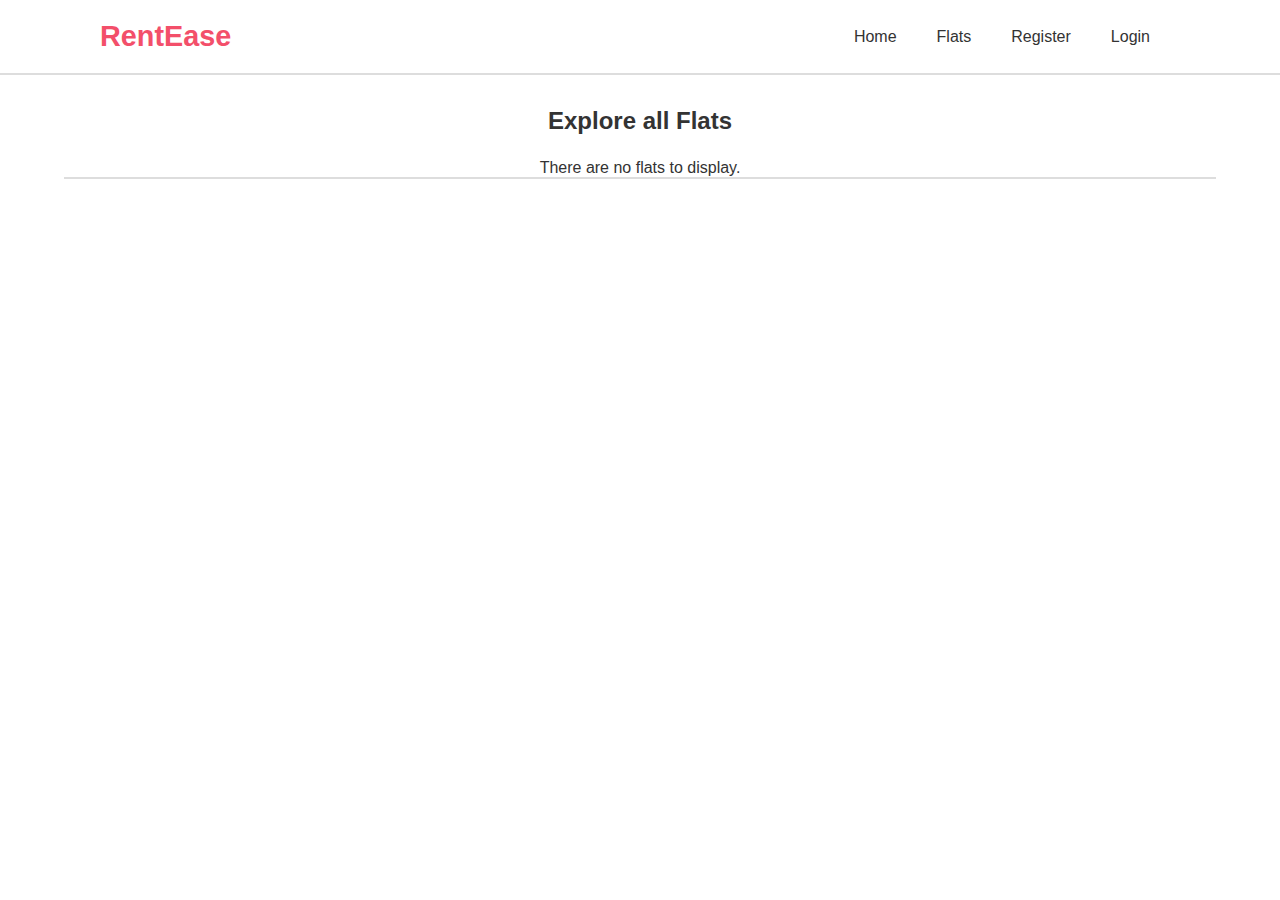
<file: pages/index.html>
<!DOCTYPE html>
<html lang="en">
<head>
    <meta charset="UTF-8">
    <meta name="viewport" content="width=device-width, initial-scale=1.0">
    <link rel="stylesheet" href="../styleSheets/index.css">
    <link rel="stylesheet" href="../styleSheets/header.css">
    <link rel="stylesheet" href="../styleSheets/flats.css">
    <title>RentEase</title>
</head>
<body>
    <div id="header"></div>

    <script type="module" src="../js/pages/index.js"></script>
</body>
</html>
</file>
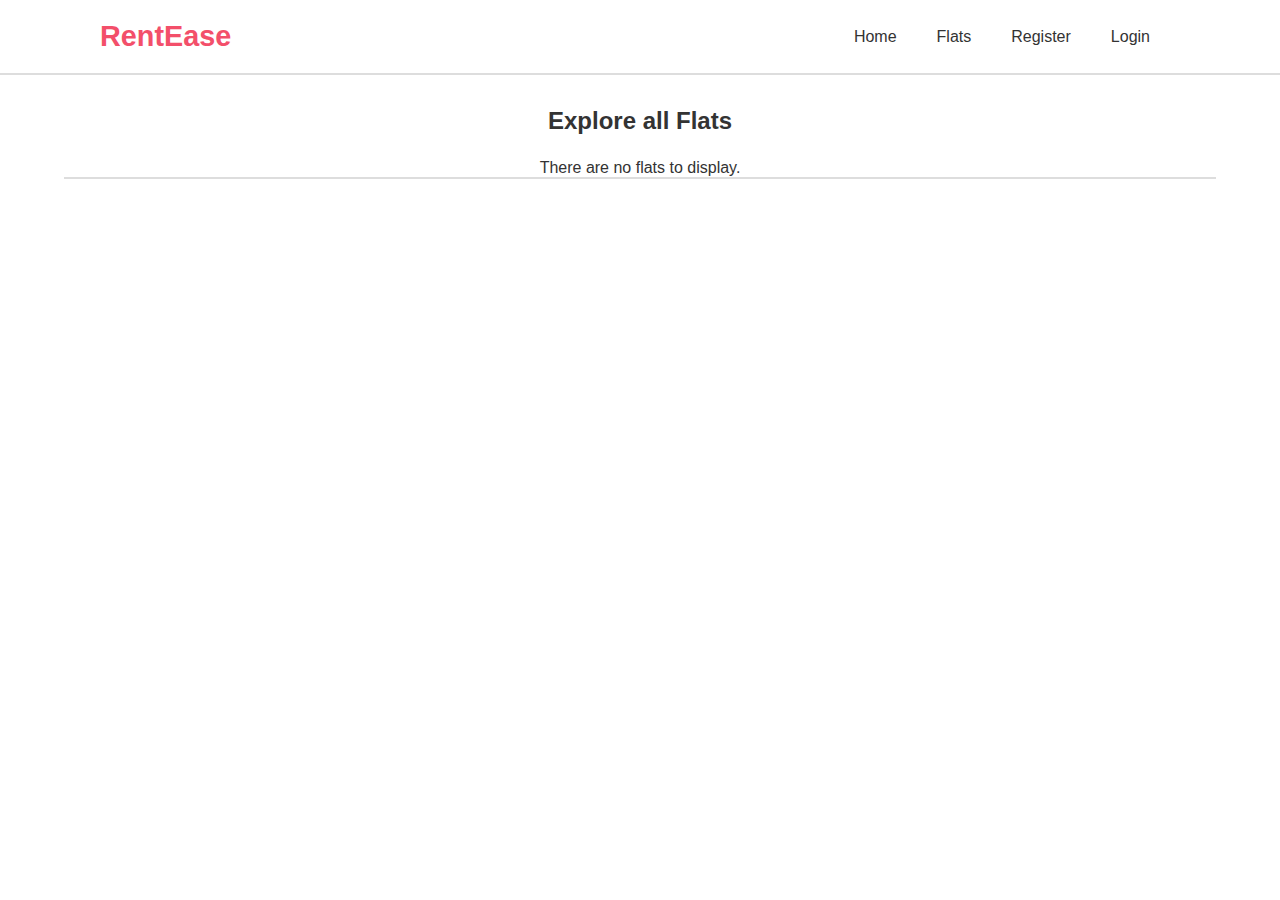
<file: pages/all-flats.html>
<!DOCTYPE html>
<html lang="en">
<head>
    <meta charset="UTF-8">
    <meta name="viewport" content="width=device-width, initial-scale=1.0">
    <link rel="stylesheet" href="../styleSheets/index.css">
    <link rel="stylesheet" href="../styleSheets/header.css">
    <link rel="stylesheet" href="../styleSheets/flats.css">
    <title>Flats</title>
</head>
<body>
    <div id="header"></div>
 
    <script type="module" src="../js/pages/all-flats.js"></script>
</body>
</html>
</file>
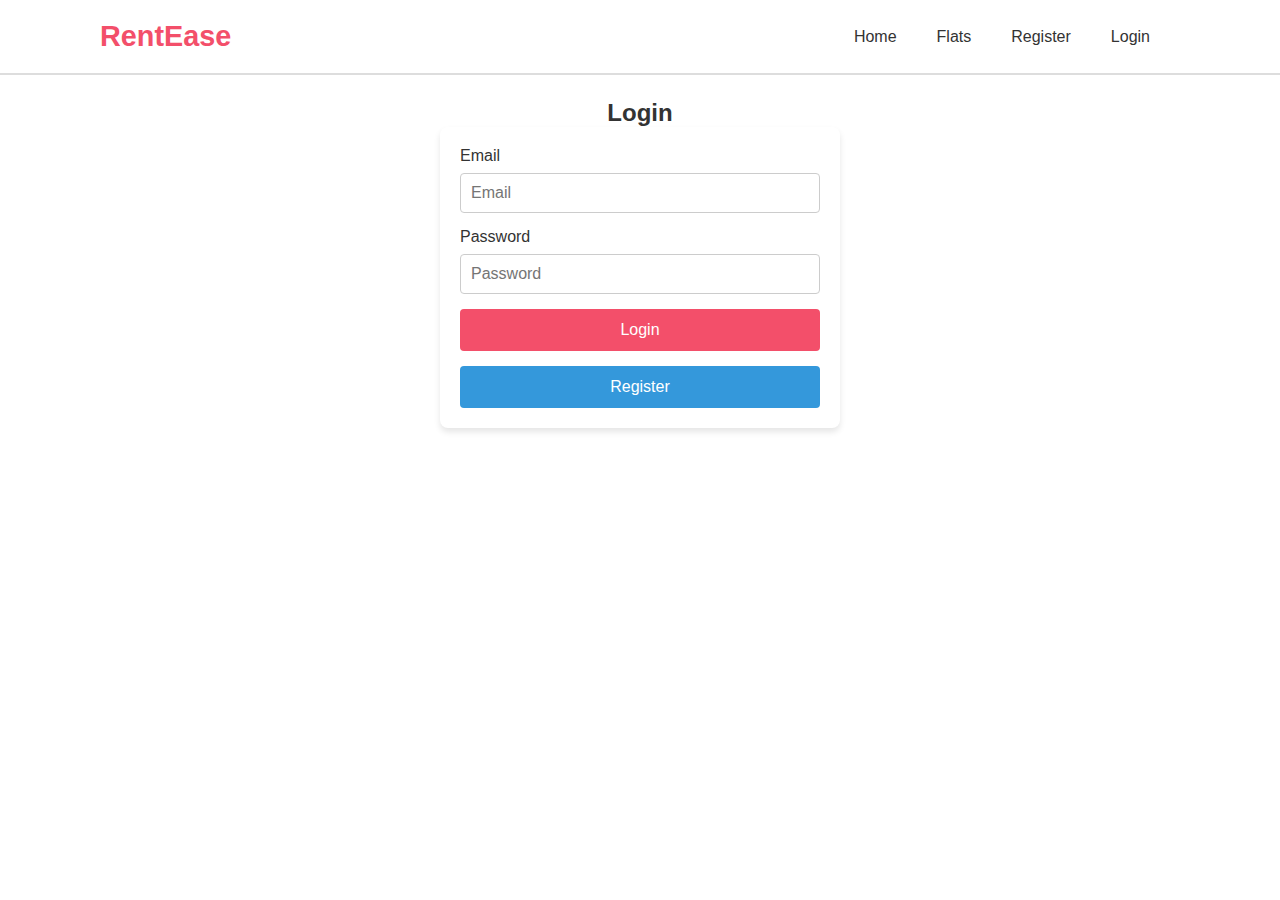
<file: pages/login.html>
<!DOCTYPE html>
<html lang="en">
<head>
    <meta charset="UTF-8">
    <meta name="viewport" content="width=device-width, initial-scale=1.0">
    <link rel="stylesheet" href="../styleSheets/index.css">
    <link rel="stylesheet" href="../styleSheets/header.css">
    <link rel="stylesheet" href="../styleSheets/form.css">
    <title>Document</title>
</head>
<body>
    <div id="header"></div>
    
    <script type="module" src="../js/pages/login.js"></script>
</body> 
</html>
</file>
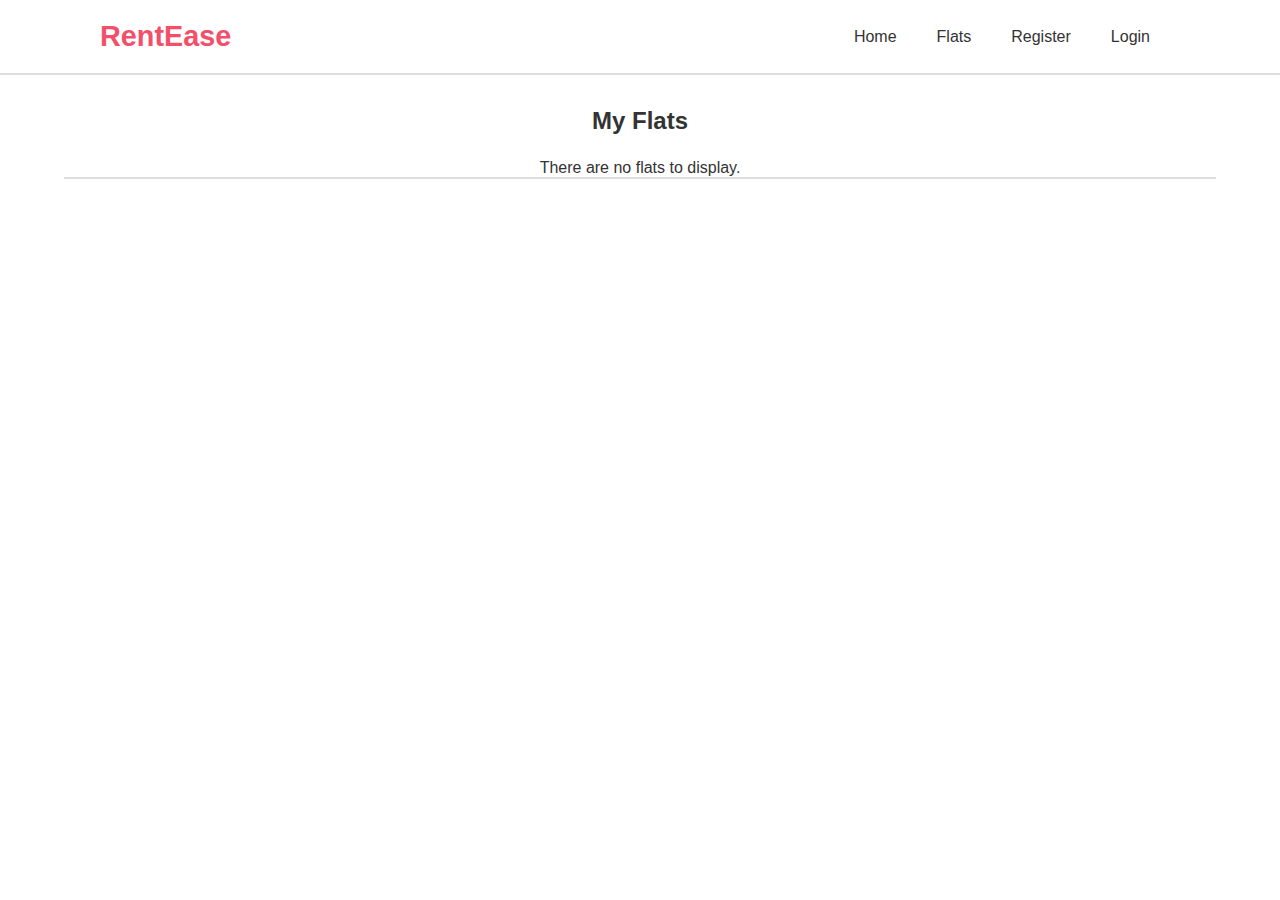
<file: pages/my-flats.html>
<!DOCTYPE html>
<html lang="en">
<head>
    <meta charset="UTF-8">
    <meta name="viewport" content="width=device-width, initial-scale=1.0">
    <link rel="stylesheet" href="../styleSheets/index.css">
    <link rel="stylesheet" href="../styleSheets/header.css">
    <link rel="stylesheet" href="../styleSheets/flats.css">
    <title>Document</title>
</head>
<body>
    <div id="header"></div>
    
    <script type="module" src="../js/pages/my-flats.js"></script>
</body>
</html>
</file>
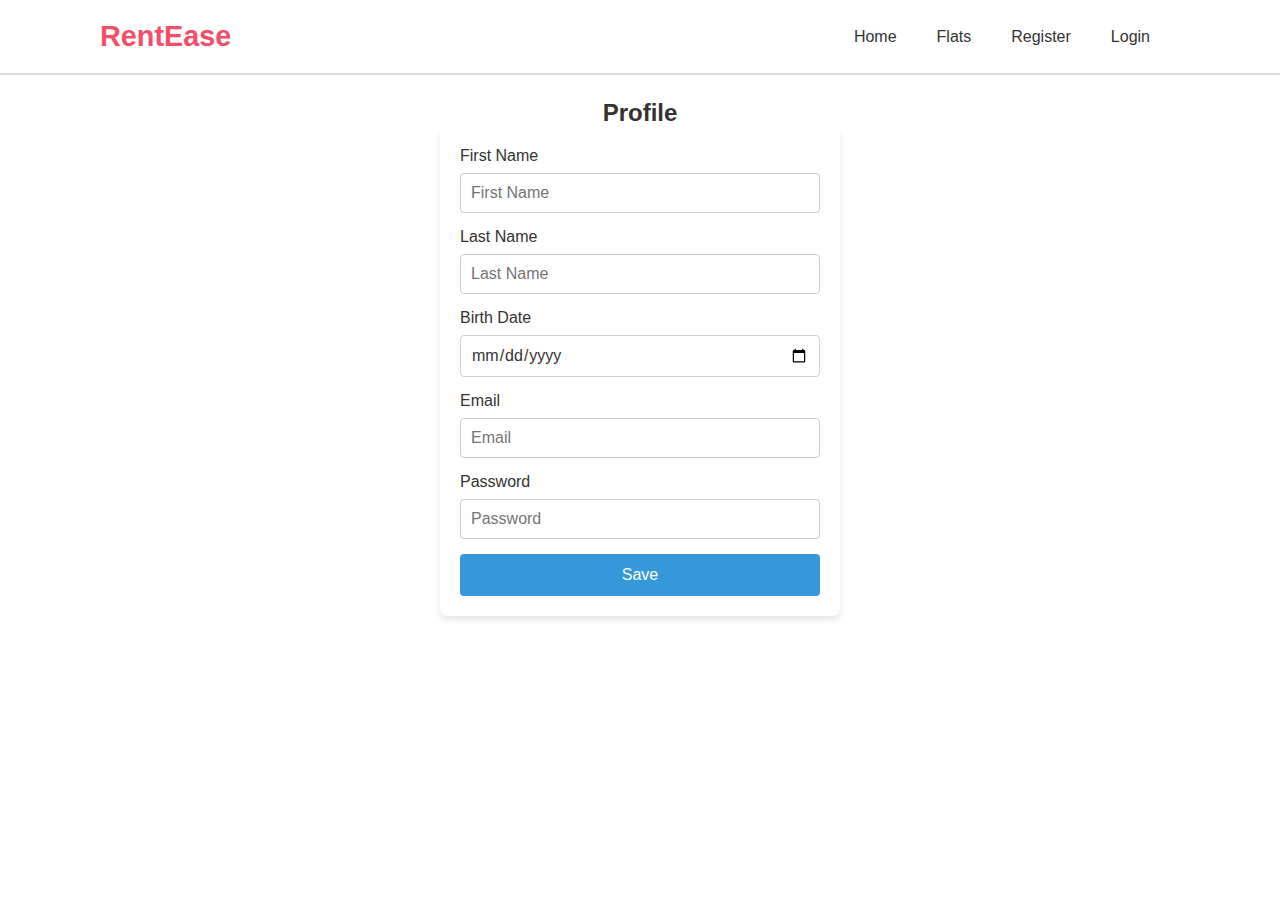
<file: pages/profile.html>
<!DOCTYPE html>
<html lang="en">
<head>
    <meta charset="UTF-8">
    <meta name="viewport" content="width=device-width, initial-scale=1.0">
    <link rel="stylesheet" href="../styleSheets/index.css">
    <link rel="stylesheet" href="../styleSheets/header.css">
    <link rel="stylesheet" href="../styleSheets/form.css">
    <title>Document</title>
</head>
<body>
    <div id="header"></div>
  
    <script type="module" src="../js/pages/profile.js"></script>
</body>
</html>
</file>
<file: styleSheets/index.css>
*{
    margin: 0;
    padding: 0;
    box-sizing: border-box;
    font-family: 'Arial', sans-serif;
    --main-color: rgb(243, 79, 106);
    --font-size-small: 1rem;
    --font-size-medium: 1.5rem;
    --font-size-large: 1.8rem;
    --main-font-color: rgb(51, 51, 51);
  
    font-size: var(--font-size-small);
    color: var(--main-font-color);
    

}

button{
    border-radius: 4px;
    padding: 8px 15px;
    cursor: pointer;
    border: none;
    transition: background-color 0.3s;
}
</file>
<file: styleSheets/header.css>
#header {
    display: flex;
    justify-content: space-between;
    align-items: center;
    padding: 20px 100px;
    
    border-bottom: 2px solid #ddd;
}

.logo-container {
    display: flex;
    align-items: center;
}

.logo-container h3 {
    font-weight: bold;
    font-size:var(--font-size-large);
    color: var(--main-color);
}

nav ul{
    display: flex;
    align-items: center;
    list-style: none;
}

nav ul li {
    margin-right: 20px;
}

nav ul li a {
    text-decoration: none;
    padding: 5px 10px;
    border-radius: 4px;
}

nav ul li a:hover {
    background-color: var(--main-color);
    color: whitesmoke;

}


.logout-btn {
    background-color: grey;
    color: white;
}

.logout-btn:hover {
    background-color: var(--main-color);
}


@media screen and (max-width: 768px) {
    #header{
        flex-direction: column;
        padding: 12px;
    }
    nav ul{
        flex-direction: column;
    }
    nav ul li {
        margin-right: 10px;
        margin-bottom: 10px;
    }

}
</file>
<file: styleSheets/flats.css>
.blur {
    filter: blur(5px);
}

.flats-container{
    max-width:90vw;
    margin: 0 auto;
    margin-top: 2rem;

    border-bottom: 2px solid #ddd;
}


.no-flats-to-display{
   padding-top: 24px;
}

.flats-container h2 {
    text-align: center;
    font-size: var(--font-size-medium);
}

.dynamic-content{
    display: flex;
    flex-wrap: wrap;

    justify-content: center;
    align-items: center;
}

.flat-card{
    display: flex;
    flex-direction: column;

    width: 320px;
    margin: 50px 24px;
    
    border: 1px solid #ddd;
    border-radius: 8px;
    overflow: hidden;
    box-shadow: 0 4px 8px rgba(0, 0, 0, 0.1);
   
    transition: transform 0.3s ease, box-shadow 0.3s ease;
    cursor: pointer;
}
    
.flat-card:hover {
    transform: translateY(-2px);
    box-shadow: 0 10px 20px rgba(0, 0, 0, 0.2);
}
    
.flat-img-container {
    width: 100%;
    height: 250px;
    overflow: hidden;
}
    
.flat-img-container img {
    width: 100%;
    height: 100%;
}
    
.flat-info-container {
    padding: 15px;
    display: flex;
    justify-content: space-between;
}
    
.flat-info-container div:nth-child(2){
    align-self: flex-end;
}

.flat-info-container p {
    margin: 5px 0;
    font-size: 14px;
    color: #333;
}
    
.flat-info-container p:first-child {
    font-weight: bold;
}
    
.favourite-btn {
    background-color: transparent;
}
    

.favourite-btn img {
    width: 25px;
    height: 25px;
    transition: transform 0.2s ease;
}

.favourite-btn:hover img {
    transform: scale(1.2);
}

.flat-modal{
    display: flex;
    align-items: center;
    justify-content: center;
    position: fixed;
    top: 0;
    width: 100%;
    height: 100%;
    background-color: rgba(0, 0, 0, 0.5);
}
.flat-modal-content{
    max-width: 600px;
    z-index: 100;
    position: relative;

    background-color: white;
}

.flat-details-container{
    padding: 24px;
}

.flat-details-container h2{
    padding-bottom: 20px;
}

.flat-details-container p{
    padding-bottom: 8px;
}

.close-button{
    position: absolute;
    top: 0;
    right: 0;
}
</file>
<file: styleSheets/form.css>
#flat-form h2,#dynamic-form h2{
    text-align: center;
    margin-top: 24px;
    font-size: var(--font-size-medium);
}

#dynamic-form-content {
    display: flex;
    flex-direction: column;
    gap: 15px; 
    padding: 20px;
    max-width: 400px;
    margin: 0 auto;
    background-color: #fff;
    border-radius: 8px;
    box-shadow: 0 4px 6px rgba(0, 0, 0, 0.1);
}

.input-container {
    display: flex;
    flex-direction: column;
    gap: 8px;
}


input {
    padding: 10px;
    border: 1px solid #ccc;
    border-radius: 4px;
    font-size: 16px;
}

.input-container.hasAC{
    display: flex;
    flex-direction: row;
    align-items: center;
    padding: 12px 0;
    gap: 75%;
    
}

#hasAC{
    width: 20px;
    height: 20px;
}
input:focus {
    border-color: #3498db;
    outline: none;
}


.error-span {
    color: #e74c3c;
    font-size: var(--font-size-small);
    margin-top: 4px;
}


label {
    font-size: var(--font-size-small);
    color: #333;
}

button {
    padding: 12px 20px;
    background-color: #3498db;
    color: white;
  
    font-size: 16px;
    transition: background-color 0.3s ease;
}


button:hover {
    background-color: #2980b9;
}


#login-btn,#add-flat-btn{
    background-color: var(--main-color);
}

#login-btn:hover{
    opacity: 0.9;
}

#login-error{
    margin: 0 auto;
    text-align: center;
}
</file>
